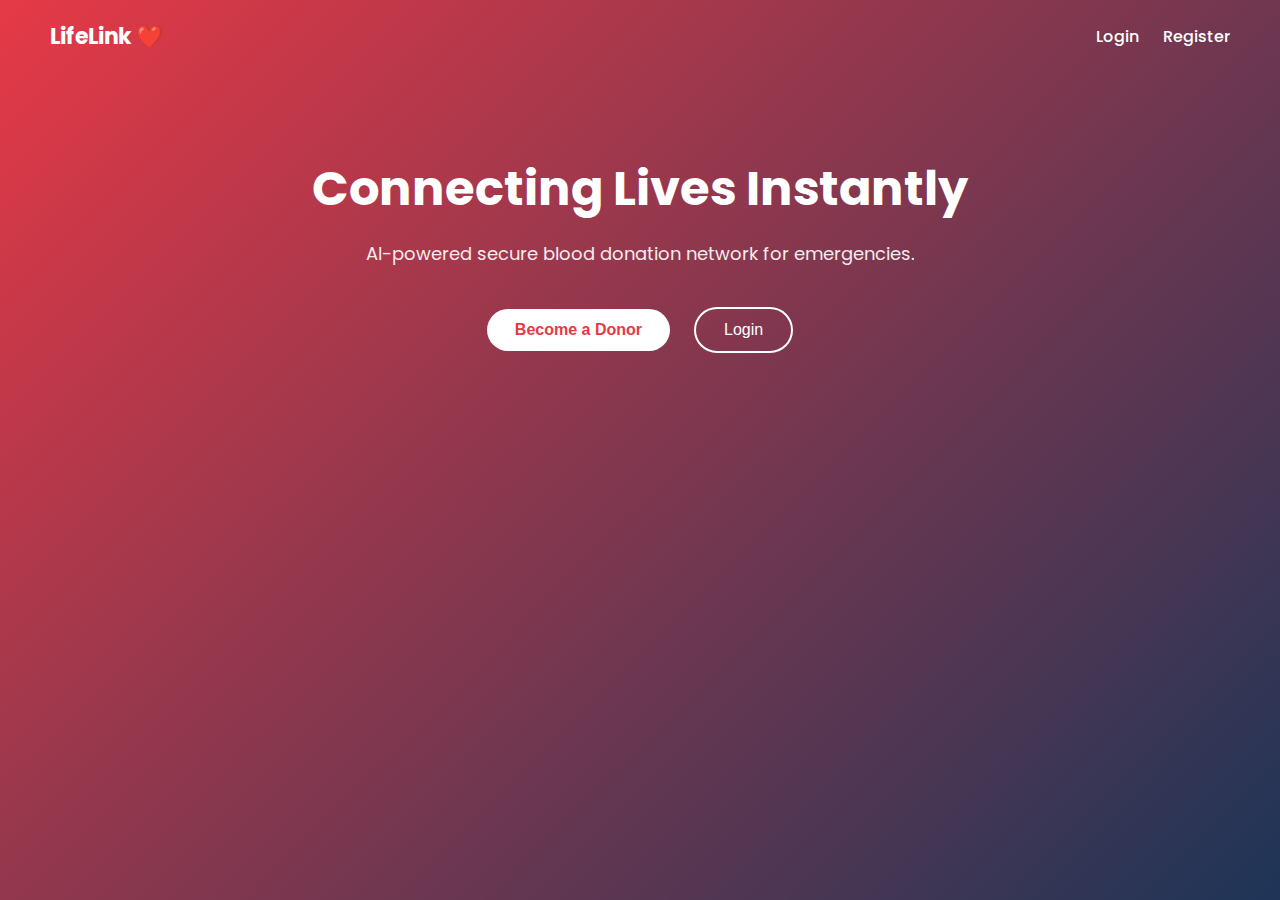
<file: valkyire/lifelink_frontend/lifelink_frontend/index.html>
<!DOCTYPE html>
<html>
<head>
    <title>LifeLink</title>
    <link rel="stylesheet" href="css/style.css">
</head>
<body>

<div class="navbar">
    <div class="logo">LifeLink ❤️</div>
    <div class="nav-links">
        <a href="login.html">Login</a>
        <a href="register.html">Register</a>
    </div>
</div>

<div class="hero">
    <h1>Connecting Lives Instantly</h1>
    <p>AI-powered secure blood donation network for emergencies.</p>

    <div class="hero-buttons">
        <button class="btn btn-primary" onclick="location.href='register.html'">
            Become a Donor
        </button>

        <button class="btn btn-outline" onclick="location.href='login.html'">
            Login
        </button>
    </div>
</div>

</body>
</html>
</file>
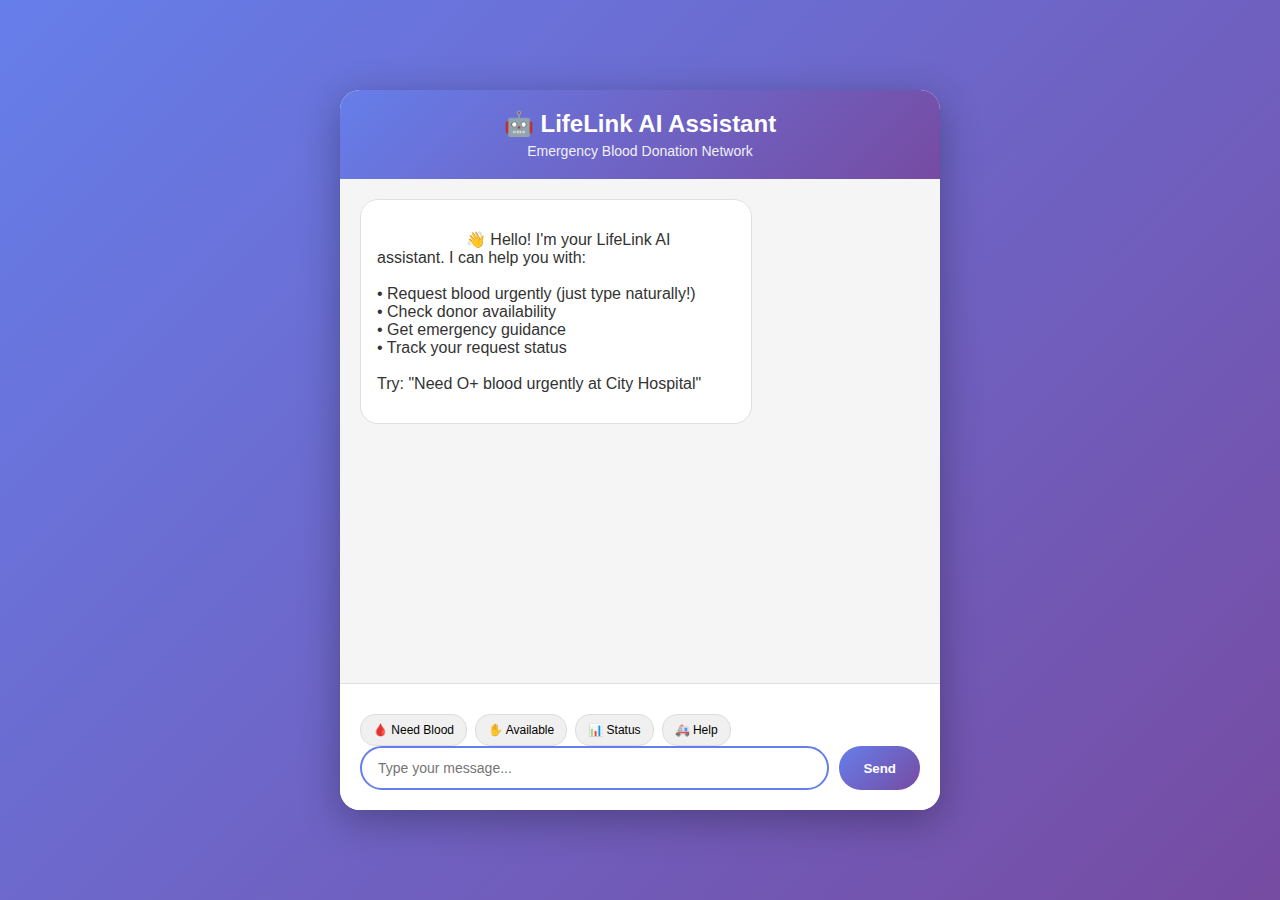
<file: valkyire/lifelink_backend/lifelink_backend/chatbot.html>
<!DOCTYPE html>
<html lang="en">
<head>
    <meta charset="UTF-8">
    <meta name="viewport" content="width=device-width, initial-scale=1.0">
    <title>LifeLink AI Chatbot</title>
    <style>
        * {
            margin: 0;
            padding: 0;
            box-sizing: border-box;
        }
        
        body {
            font-family: 'Segoe UI', Tahoma, Geneva, Verdana, sans-serif;
            background: linear-gradient(135deg, #667eea 0%, #764ba2 100%);
            height: 100vh;
            display: flex;
            justify-content: center;
            align-items: center;
        }
        
        .chat-container {
            width: 90%;
            max-width: 600px;
            height: 80vh;
            background: white;
            border-radius: 20px;
            box-shadow: 0 10px 40px rgba(0,0,0,0.3);
            display: flex;
            flex-direction: column;
            overflow: hidden;
        }
        
        .chat-header {
            background: linear-gradient(135deg, #667eea 0%, #764ba2 100%);
            color: white;
            padding: 20px;
            text-align: center;
        }
        
        .chat-header h1 {
            font-size: 24px;
            margin-bottom: 5px;
        }
        
        .chat-header p {
            font-size: 14px;
            opacity: 0.9;
        }
        
        .chat-messages {
            flex: 1;
            padding: 20px;
            overflow-y: auto;
            background: #f5f5f5;
        }
        
        .message {
            margin-bottom: 15px;
            display: flex;
            animation: slideIn 0.3s ease;
        }
        
        @keyframes slideIn {
            from {
                opacity: 0;
                transform: translateY(10px);
            }
            to {
                opacity: 1;
                transform: translateY(0);
            }
        }
        
        .message.user {
            justify-content: flex-end;
        }
        
        .message-content {
            max-width: 70%;
            padding: 12px 16px;
            border-radius: 18px;
            word-wrap: break-word;
            white-space: pre-wrap;
        }
        
        .message.bot .message-content {
            background: white;
            color: #333;
            border: 1px solid #e0e0e0;
        }
        
        .message.user .message-content {
            background: linear-gradient(135deg, #667eea 0%, #764ba2 100%);
            color: white;
        }
        
        .actions-badge {
            display: inline-block;
            background: #4caf50;
            color: white;
            padding: 4px 8px;
            border-radius: 12px;
            font-size: 11px;
            margin-top: 8px;
            margin-right: 5px;
        }
        
        .chat-input-container {
            padding: 20px;
            background: white;
            border-top: 1px solid #e0e0e0;
        }
        
        .chat-input-form {
            display: flex;
            gap: 10px;
        }
        
        .chat-input {
            flex: 1;
            padding: 12px 16px;
            border: 2px solid #e0e0e0;
            border-radius: 25px;
            font-size: 14px;
            outline: none;
            transition: border-color 0.3s;
        }
        
        .chat-input:focus {
            border-color: #667eea;
        }
        
        .send-button {
            padding: 12px 24px;
            background: linear-gradient(135deg, #667eea 0%, #764ba2 100%);
            color: white;
            border: none;
            border-radius: 25px;
            cursor: pointer;
            font-weight: bold;
            transition: transform 0.2s;
        }
        
        .send-button:hover {
            transform: scale(1.05);
        }
        
        .send-button:disabled {
            opacity: 0.5;
            cursor: not-allowed;
        }
        
        .typing-indicator {
            display: none;
            padding: 12px 16px;
            background: white;
            border-radius: 18px;
            width: fit-content;
            border: 1px solid #e0e0e0;
        }
        
        .typing-indicator.active {
            display: block;
        }
        
        .typing-indicator span {
            display: inline-block;
            width: 8px;
            height: 8px;
            background: #667eea;
            border-radius: 50%;
            margin: 0 2px;
            animation: bounce 1.4s infinite;
        }
        
        .typing-indicator span:nth-child(2) {
            animation-delay: 0.2s;
        }
        
        .typing-indicator span:nth-child(3) {
            animation-delay: 0.4s;
        }
        
        @keyframes bounce {
            0%, 60%, 100% {
                transform: translateY(0);
            }
            30% {
                transform: translateY(-10px);
            }
        }
        
        .quick-actions {
            display: flex;
            gap: 8px;
            margin-top: 10px;
            flex-wrap: wrap;
        }
        
        .quick-action-btn {
            padding: 8px 12px;
            background: #f0f0f0;
            border: 1px solid #ddd;
            border-radius: 15px;
            font-size: 12px;
            cursor: pointer;
            transition: all 0.2s;
        }
        
        .quick-action-btn:hover {
            background: #667eea;
            color: white;
            border-color: #667eea;
        }
    </style>
</head>
<body>
    <div class="chat-container">
        <div class="chat-header">
            <h1>🤖 LifeLink AI Assistant</h1>
            <p>Emergency Blood Donation Network</p>
        </div>
        
        <div class="chat-messages" id="chatMessages">
            <div class="message bot">
                <div class="message-content">
                    👋 Hello! I'm your LifeLink AI assistant. I can help you with:
                    
• Request blood urgently (just type naturally!)
• Check donor availability
• Get emergency guidance
• Track your request status

Try: "Need O+ blood urgently at City Hospital"
                </div>
            </div>
        </div>
        
        <div class="chat-input-container">
            <div class="quick-actions">
                <button class="quick-action-btn" onclick="sendQuickMessage('Need O+ blood urgently')">🩸 Need Blood</button>
                <button class="quick-action-btn" onclick="sendQuickMessage('I am available to donate')">✋ Available</button>
                <button class="quick-action-btn" onclick="sendQuickMessage('Check my request status')">📊 Status</button>
                <button class="quick-action-btn" onclick="sendQuickMessage('Emergency help needed')">🚑 Help</button>
            </div>
            <form class="chat-input-form" id="chatForm">
                <input 
                    type="text" 
                    class="chat-input" 
                    id="messageInput" 
                    placeholder="Type your message..."
                    autocomplete="off"
                >
                <button type="submit" class="send-button" id="sendButton">Send</button>
            </form>
        </div>
    </div>

    <script>
        const API_URL = 'http://localhost:5000';
        const chatMessages = document.getElementById('chatMessages');
        const chatForm = document.getElementById('chatForm');
        const messageInput = document.getElementById('messageInput');
        const sendButton = document.getElementById('sendButton');
        
        // Get user location
        let userLocation = { latitude: null, longitude: null };
        if (navigator.geolocation) {
            navigator.geolocation.getCurrentPosition(
                (position) => {
                    userLocation.latitude = position.coords.latitude;
                    userLocation.longitude = position.coords.longitude;
                    console.log('Location obtained:', userLocation);
                },
                (error) => console.log('Location error:', error)
            );
        }
        
        function addMessage(content, isUser = false, actions = []) {
            const messageDiv = document.createElement('div');
            messageDiv.className = `message ${isUser ? 'user' : 'bot'}`;
            
            let actionsHTML = '';
            if (actions.length > 0) {
                actionsHTML = '<div>' + actions.map(action => 
                    `<span class="actions-badge">✓ ${action}</span>`
                ).join('') + '</div>';
            }
            
            messageDiv.innerHTML = `
                <div class="message-content">
                    ${content}
                    ${actionsHTML}
                </div>
            `;
            
            chatMessages.appendChild(messageDiv);
            chatMessages.scrollTop = chatMessages.scrollHeight;
        }
        
        function showTyping() {
            const typingDiv = document.createElement('div');
            typingDiv.className = 'message bot';
            typingDiv.id = 'typingIndicator';
            typingDiv.innerHTML = `
                <div class="typing-indicator active">
                    <span></span><span></span><span></span>
                </div>
            `;
            chatMessages.appendChild(typingDiv);
            chatMessages.scrollTop = chatMessages.scrollHeight;
        }
        
        function hideTyping() {
            const typingIndicator = document.getElementById('typingIndicator');
            if (typingIndicator) {
                typingIndicator.remove();
            }
        }
        
        async function sendMessage(message) {
            if (!message.trim()) return;
            
            // Add user message
            addMessage(message, true);
            messageInput.value = '';
            sendButton.disabled = true;
            
            // Show typing indicator
            showTyping();
            
            try {
                const response = await fetch(`${API_URL}/chat`, {
                    method: 'POST',
                    headers: {
                        'Content-Type': 'application/json',
                    },
                    body: JSON.stringify({
                        user_id: 1, // Demo user ID
                        message: message,
                        latitude: userLocation.latitude,
                        longitude: userLocation.longitude
                    })
                });
                
                const data = await response.json();
                
                hideTyping();
                
                if (data.reply) {
                    addMessage(data.reply, false, data.actions || []);
                } else if (data.error) {
                    addMessage(`❌ Error: ${data.error}`, false);
                }
            } catch (error) {
                hideTyping();
                addMessage('❌ Connection error. Please make sure the backend is running on port 5000.', false);
                console.error('Error:', error);
            }
            
            sendButton.disabled = false;
            messageInput.focus();
        }
        
        function sendQuickMessage(message) {
            messageInput.value = message;
            sendMessage(message);
        }
        
        chatForm.addEventListener('submit', (e) => {
            e.preventDefault();
            sendMessage(messageInput.value);
        });
        
        // Focus input on load
        messageInput.focus();
    </script>
</body>
</html>
</file>
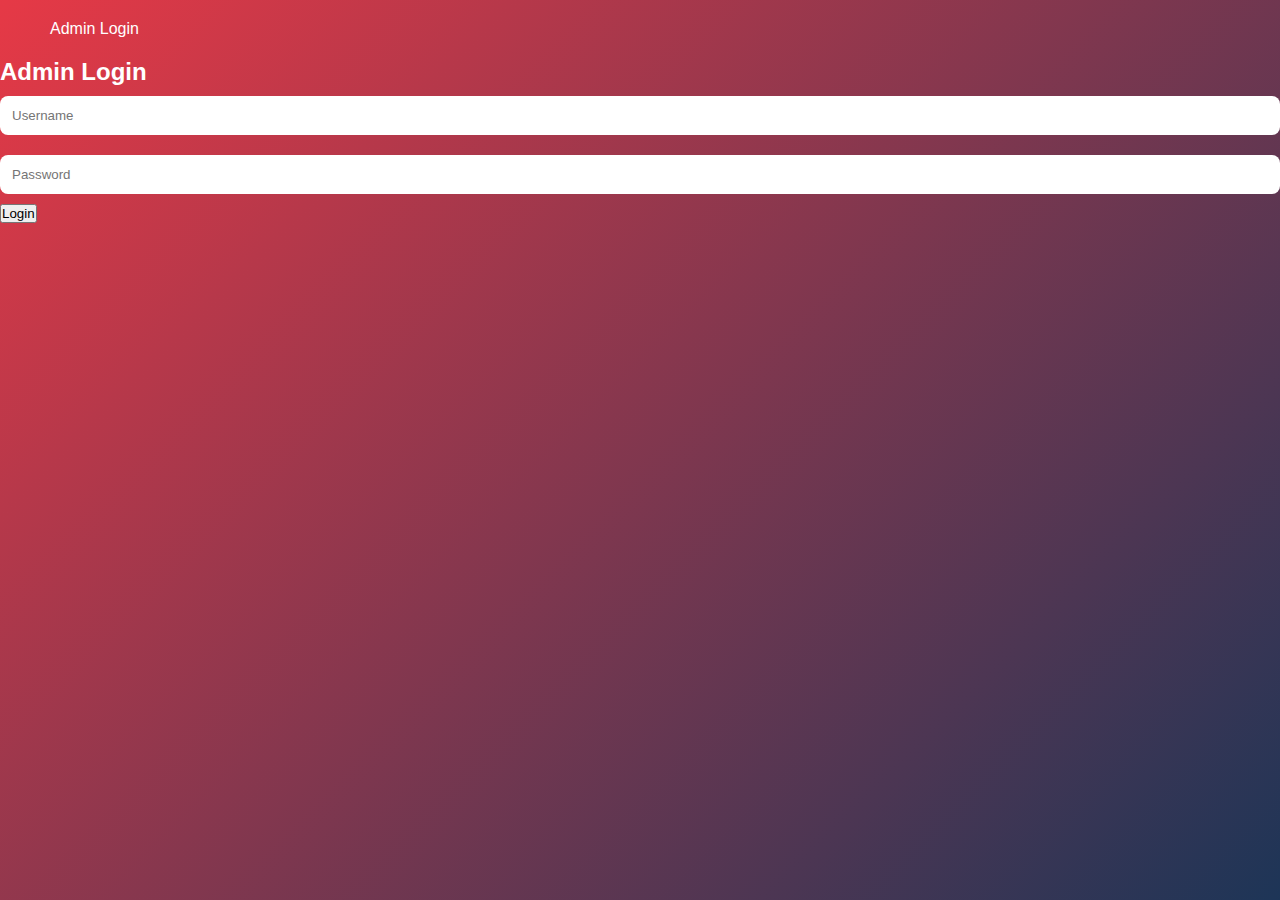
<file: valkyire/lifelink_frontend/lifelink_frontend/admin-dashboard.html>
<!DOCTYPE html>
<html>
<head>
    <title>Admin Dashboard</title>
    <link rel="stylesheet" href="css/style.css">
</head>
<body>

<div class="navbar">Admin Dashboard | <a href="admin-verify-users.html" style="color: white;">Verify Users</a></div>

<div class="container">
    <h2>All Accepted Requests</h2>
    <div id="requestsList"></div>
</div>

<script src="js/config.js"></script>
<script src="js/api.js"></script>
<script>
window.onload = async function() {
    const admin = JSON.parse(localStorage.getItem("admin"));
    if (!admin) {
        window.location.href = "admin-login.html";
        return;
    }
    
    const result = await apiRequest("/admin/accepted-requests");
    const list = document.getElementById("requestsList");
    
    if (result.requests && result.requests.length > 0) {
        result.requests.forEach(req => {
            list.innerHTML += `
                <div class="card">
                    <h3>${req.patientName}</h3>
                    <p>Blood Type: ${req.blood}</p>
                    <p>Hospital: ${req.hospital}</p>
                    <p>Status: <span style="color: green; font-weight: bold;">${req.status.toUpperCase()}</span></p>
                    <p>Donor ID: ${req.matched_donor_id}</p>
                    <p>Created: ${new Date(req.created_at).toLocaleString()}</p>
                    <button class="btn btn-primary" onclick="verifyRequest(${req.id})">Verify & Complete</button>
                </div>
            `;
        });
    } else {
        list.innerHTML = "<p>No accepted requests to verify</p>";
    }
};

async function verifyRequest(requestId) {
    const result = await apiRequest("/admin/verify-request", "POST", {request_id: requestId});
    alert(result.message);
    location.reload();
}
</script>

</body>
</html>
</file>
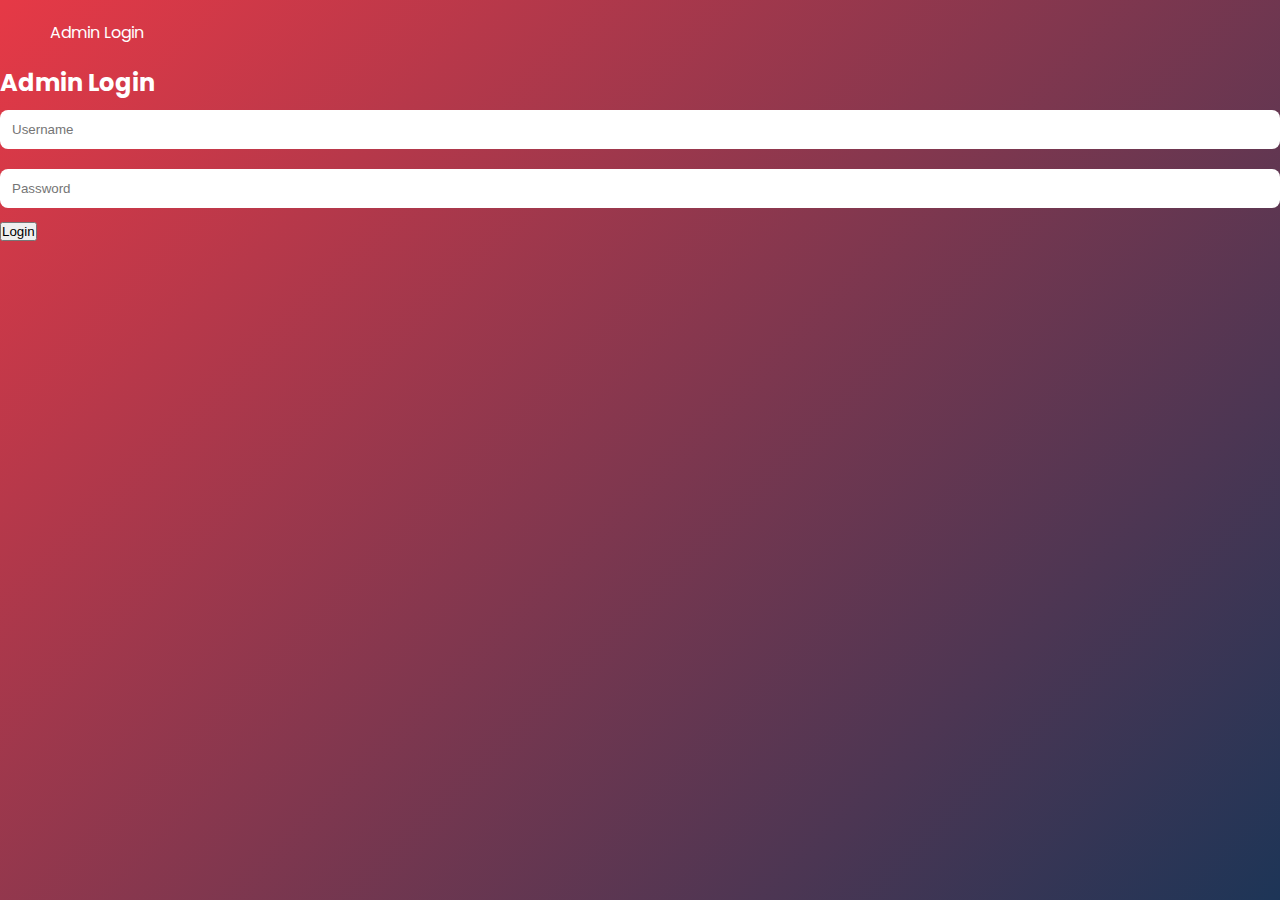
<file: valkyire/lifelink_frontend/lifelink_frontend/admin-login.html>
<!DOCTYPE html>
<html>
<head>
    <title>Admin Login</title>
    <link rel="stylesheet" href="css/style.css">
</head>
<body>

<div class="navbar">Admin Login</div>

<div class="container">
    <h2>Admin Login</h2>

    <input type="text" id="adminUsername" placeholder="Username">
    <input type="password" id="adminPassword" placeholder="Password">

    <button onclick="adminLogin()">Login</button>

    <p id="message"></p>
</div>

<script src="js/config.js"></script>
<script src="js/api.js"></script>
<script>
async function adminLogin() {
    const loginData = {
        username: document.getElementById("adminUsername").value,
        password: document.getElementById("adminPassword").value
    };

    const result = await apiRequest("/admin-login", "POST", loginData);

    if (result.status === "success") {
        localStorage.setItem("admin", JSON.stringify({username: loginData.username}));
        window.location.href = "admin-dashboard.html";
    } else {
        document.getElementById("message").innerText = result.message || "Invalid credentials";
    }
}
</script>

</body>
</html>
</file>
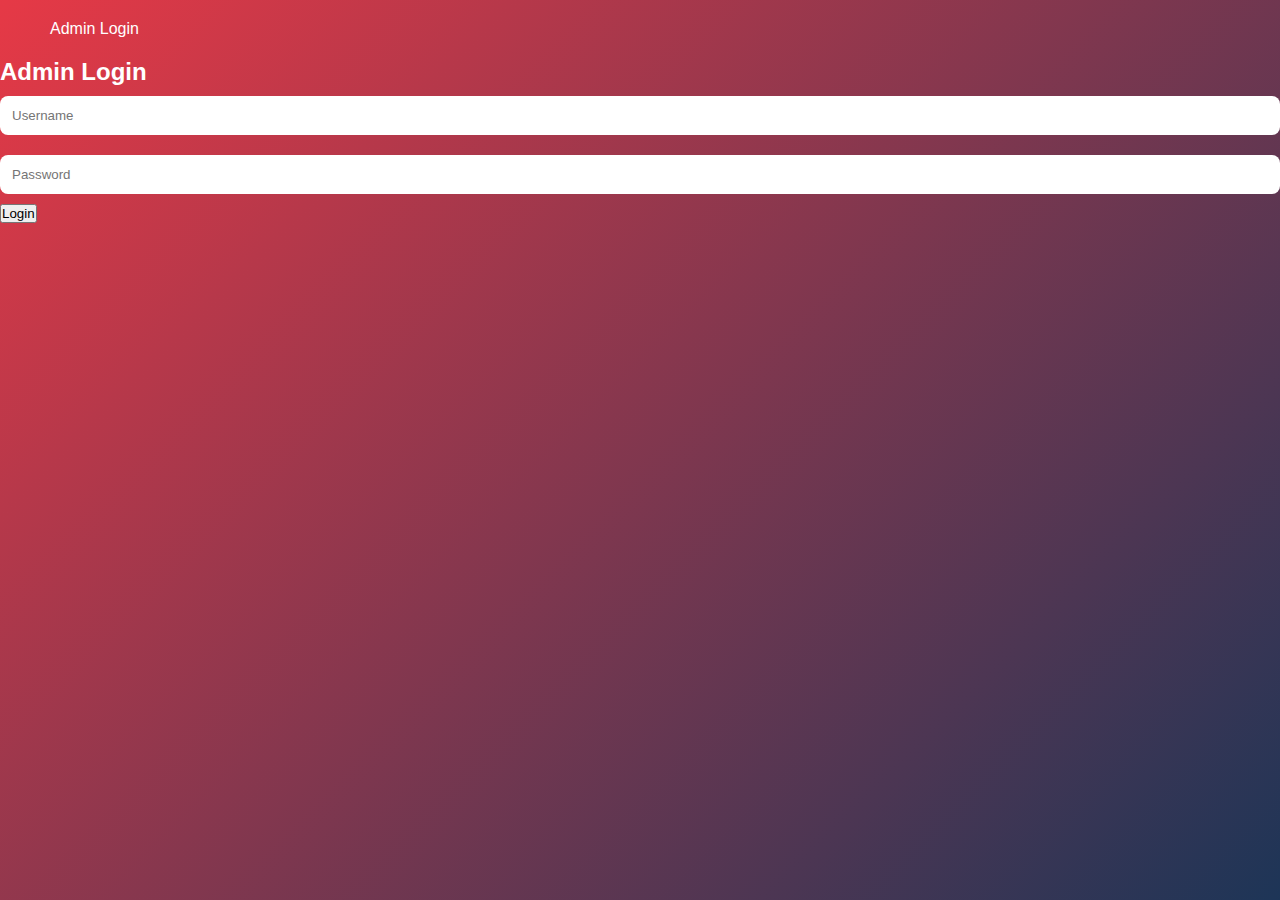
<file: valkyire/lifelink_frontend/lifelink_frontend/admin-verify-donations.html>
<!DOCTYPE html>
<html>
<head>
    <title>Admin - Verify Donations</title>
    <link rel="stylesheet" href="css/style.css">
</head>
<body>

<div class="navbar">
    <div class="logo">LifeLink Admin</div>
    <div>Verify Donations</div>
</div>

<div style="padding: 40px;">
    <h2 style="text-align: center; margin-bottom: 30px;">Accepted Donations (Pending Verification)</h2>
    <div id="requestsList"></div>
</div>

<script src="js/config.js"></script>
<script src="js/api.js"></script>
<script>
window.onload = async function() {
    const admin = JSON.parse(localStorage.getItem("admin"));
    if (!admin) {
        window.location.href = "admin-login.html";
        return;
    }
    
    const result = await apiRequest("/admin/accepted-requests");
    const list = document.getElementById("requestsList");
    
    if (result.requests && result.requests.length > 0) {
        result.requests.forEach(req => {
            list.innerHTML += `
                <div class="card" style="margin-bottom: 20px;">
                    <h3>Patient: ${req.patientName}</h3>
                    <p><strong>Blood Type:</strong> ${req.blood}</p>
                    <p><strong>Hospital:</strong> ${req.hospital}</p>
                    <p><strong>Location:</strong> ${req.location || 'N/A'}</p>
                    <p><strong>Donor:</strong> ${req.donorName || 'Unknown'}</p>
                    <p><strong>Donor Email:</strong> ${req.donorEmail || 'N/A'}</p>
                    <p><strong>Accepted At:</strong> ${new Date(req.acceptedAt).toLocaleString()}</p>
                    <div style="margin-top: 20px;">
                        <button class="btn btn-primary" onclick="verifyDonation('${req.id}')" style="width: 100%;">
                            Verify Donation Complete (Award 10 Points)
                        </button>
                    </div>
                </div>
            `;
        });
    } else {
        list.innerHTML = "<p style='text-align: center; font-size: 18px;'>No donations pending verification</p>";
    }
};

async function verifyDonation(requestId) {
    if (!confirm("Confirm that the donor has completed the blood donation?")) {
        return;
    }
    
    const result = await apiRequest("/admin/verify-request", "POST", {request_id: requestId});
    alert(result.message);
    location.reload();
}
</script>

</body>
</html>
</file>
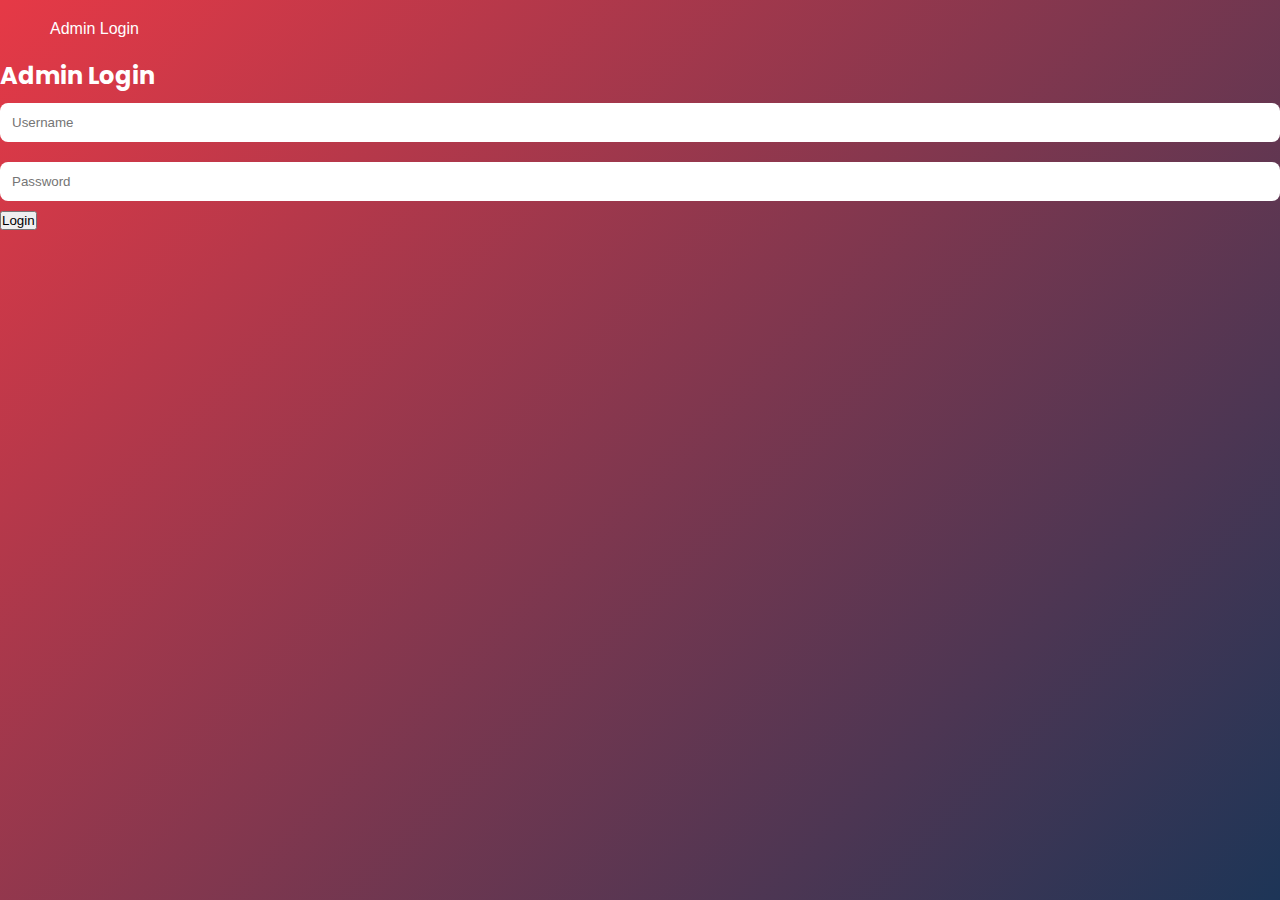
<file: valkyire/lifelink_frontend/lifelink_frontend/admin-verify-users.html>
<!DOCTYPE html>
<html>
<head>
    <title>Admin - Verify Users</title>
    <link rel="stylesheet" href="css/style.css">
</head>
<body>

<div class="navbar">
    <div class="logo">LifeLink Admin</div>
    <div>Verify Registrations</div>
</div>

<div style="padding: 40px;">
    <h2 style="text-align: center; margin-bottom: 30px;">Pending User Registrations</h2>
    <div id="usersList"></div>
</div>

<script src="js/config.js"></script>
<script src="js/api.js"></script>
<script>
window.onload = async function() {
    const admin = JSON.parse(localStorage.getItem("admin"));
    if (!admin) {
        window.location.href = "admin-login.html";
        return;
    }
    
    const result = await apiRequest("/admin/pending-users");
    const list = document.getElementById("usersList");
    
    if (result.users && result.users.length > 0) {
        result.users.forEach(user => {
            const reportDate = new Date(user.reportDate);
            const daysOld = Math.floor((new Date() - reportDate) / (1000 * 60 * 60 * 24));
            const isValid = daysOld <= 90;
            
            list.innerHTML += `
                <div class="card" style="margin-bottom: 20px;">
                    <h3>${user.name}</h3>
                    <p><strong>Email:</strong> ${user.email}</p>
                    <p><strong>Phone:</strong> ${user.phone}</p>
                    <p><strong>Age:</strong> ${user.age} years</p>
                    <p><strong>Weight:</strong> ${user.weight} kg</p>
                    <p><strong>Height:</strong> ${user.height} cm</p>
                    <p><strong>Blood Type:</strong> <span style="font-size: 18px; font-weight: 600;">${user.blood}</span></p>
                    <p><strong>Report Date:</strong> ${user.reportDate} 
                        <span style="color: ${isValid ? '#4ade80' : '#f87171'}; font-weight: 600;">
                            (${daysOld} days old - ${isValid ? 'Valid' : 'Expired'})
                        </span>
                    </p>
                    <p><strong>Report:</strong> <a href="${user.reportData}" download="${user.reportName}" style="color: #60a5fa; text-decoration: underline;">Download ${user.reportName}</a></p>
                    <div style="display: flex; gap: 10px; margin-top: 20px;">
                        <button class="btn btn-primary" onclick="approveUser('${user.id}', '${user.email}')" style="flex: 1;">Approve</button>
                        <button class="btn btn-outline" onclick="rejectUser('${user.id}')" style="flex: 1;">Reject</button>
                    </div>
                </div>
            `;
        });
    } else {
        list.innerHTML = "<p style='text-align: center; font-size: 18px;'>No pending registrations</p>";
    }
};

async function approveUser(userId, email) {
    const result = await apiRequest("/admin/approve-user", "POST", {user_id: userId, email: email});
    alert(result.message);
    location.reload();
}

async function rejectUser(userId) {
    const result = await apiRequest("/admin/reject-user", "POST", {user_id: userId});
    alert(result.message);
    location.reload();
}
</script>

</body>
</html>
</file>
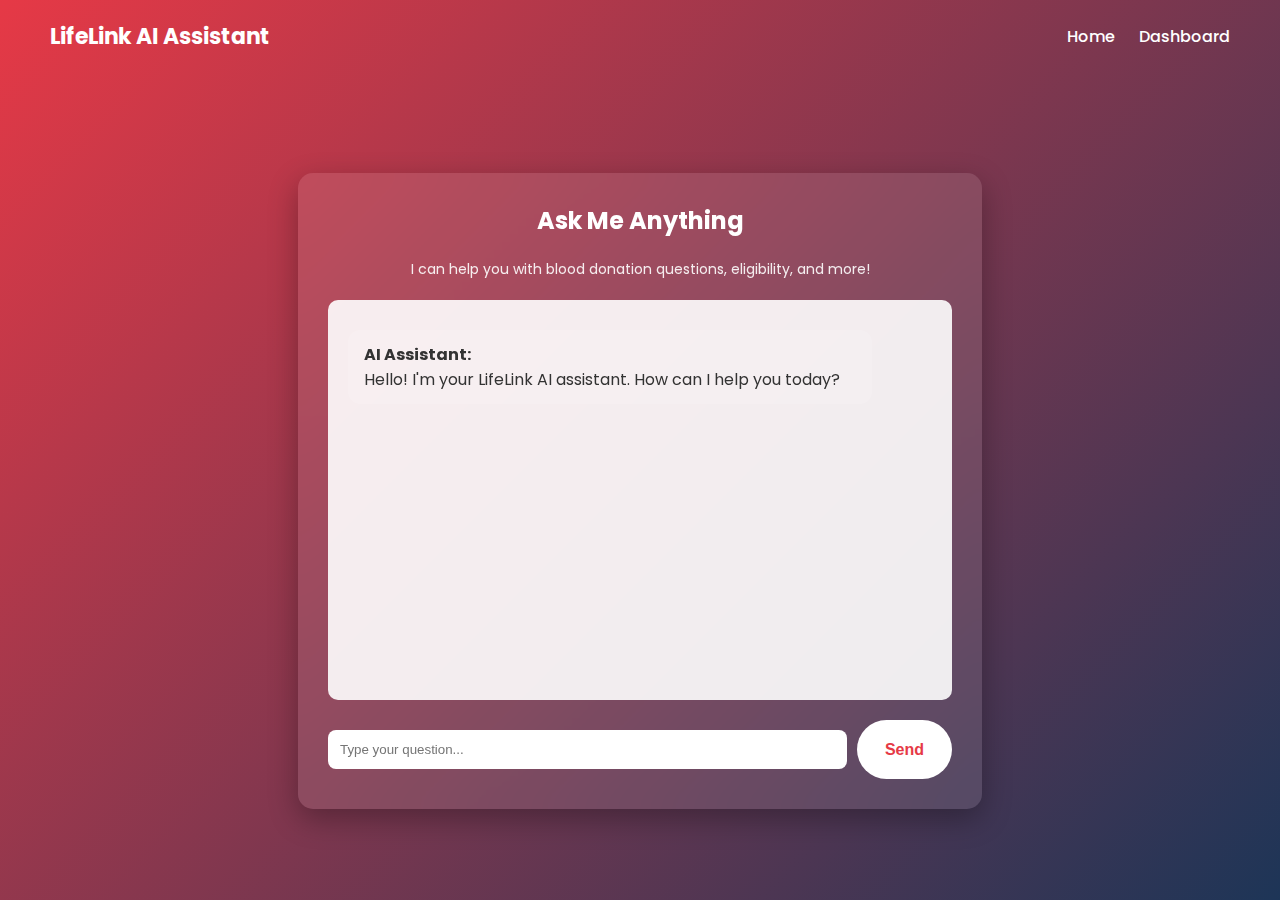
<file: valkyire/lifelink_frontend/lifelink_frontend/ai-assistant.html>
<!DOCTYPE html>
<html lang="en">
<head>
    <meta charset="UTF-8">
    <meta name="viewport" content="width=device-width, initial-scale=1.0">
    <title>AI Assistant - LifeLink</title>
    <link rel="stylesheet" href="css/style.css">
</head>
<body>

<div class="navbar">
    <div class="logo">LifeLink AI Assistant</div>
    <div class="nav-links">
        <a href="index.html">Home</a>
        <a href="dashboard.html">Dashboard</a>
    </div>
</div>

<div style="max-width: 800px; margin: 40px auto; padding: 20px;">
    <div class="card" style="max-width: 100%;">
        <h2>Ask Me Anything</h2>
        <p style="text-align: center; margin-bottom: 20px; opacity: 0.9;">
            I can help you with blood donation questions, eligibility, and more!
        </p>
        
        <div id="chat-box" style="min-height: 400px; margin-bottom: 20px;"></div>
        
        <div style="display: flex; gap: 10px;">
            <input type="text" id="message-input" placeholder="Type your question..." 
                   style="flex: 1; color: #333;" onkeypress="if(event.key==='Enter') sendMessage()">
            <button class="btn btn-primary" onclick="sendMessage()" style="width: auto; margin: 0;">Send</button>
        </div>
    </div>
</div>

<script src="js/config.js"></script>
<script src="js/api.js"></script>
<script>
let conversationHistory = [];

function addMessage(message, isUser) {
    const chatBox = document.getElementById('chat-box');
    const messageDiv = document.createElement('div');
    messageDiv.style.cssText = `
        margin: 10px 0;
        padding: 12px 16px;
        border-radius: 12px;
        ${isUser ? 
            'background: rgba(230, 57, 70, 0.2); margin-left: 60px; text-align: right;' : 
            'background: rgba(255, 255, 255, 0.15); margin-right: 60px;'}
    `;
    messageDiv.innerHTML = `<strong>${isUser ? 'You' : 'AI Assistant'}:</strong><br>${message}`;
    chatBox.appendChild(messageDiv);
    chatBox.scrollTop = chatBox.scrollHeight;
}

async function sendMessage() {
    const input = document.getElementById('message-input');
    const message = input.value.trim();
    
    if (!message) return;
    
    addMessage(message, true);
    input.value = '';
    
    conversationHistory.push({role: 'user', content: message});
    
    try {
        const result = await apiRequest('/ai-chat', 'POST', {
            message: message,
            history: conversationHistory
        });
        
        addMessage(result.response, false);
        conversationHistory.push({role: 'assistant', content: result.response});
    } catch (error) {
        addMessage('Sorry, I encountered an error. Please try again.', false);
    }
}

window.onload = function() {
    addMessage('Hello! I\'m your LifeLink AI assistant. How can I help you today?', false);
};
</script>

</body>
</html>
</file>
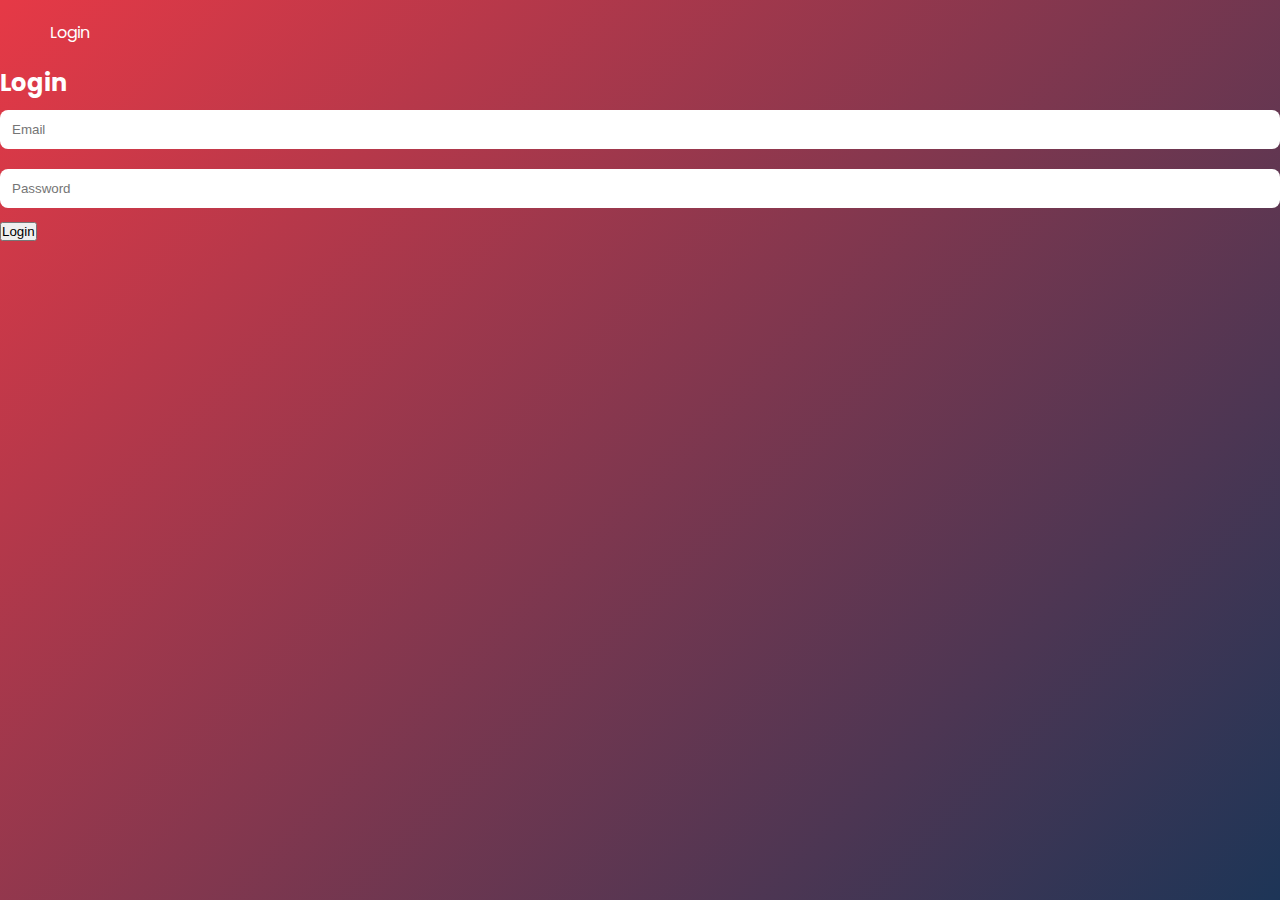
<file: valkyire/lifelink_frontend/lifelink_frontend/available-requests.html>
<!DOCTYPE html>
<html>
<head>
    <title>Available Requests</title>
    <link rel="stylesheet" href="css/style.css">
</head>
<body>

<div class="navbar">Available Blood Requests</div>

<div class="container">
    <h2>Pending Blood Requests (Your Blood Type)</h2>
    <div id="requestsList"></div>
</div>

<script src="js/config.js"></script>
<script src="js/api.js"></script>
<script>
window.onload = async function() {
    const user = JSON.parse(localStorage.getItem("user"));
    if (!user) {
        window.location.href = "login.html";
        return;
    }
    
    const result = await apiRequest(`/available-requests?userId=${user.id}`);
    const list = document.getElementById("requestsList");
    
    if (result.cooldown) {
        list.innerHTML = `<div class="card" style="background: #fef3c7; border-left: 4px solid #f59e0b;">
            <h3>⏳ Cooldown Period</h3>
            <p>${result.message}</p>
            <p>You can donate again after the cooldown period ends.</p>
        </div>`;
        return;
    }
    
    if (result.requests && result.requests.length > 0) {
        result.requests.forEach(req => {
            list.innerHTML += `
                <div class="card">
                    <h3>${req.patientName}</h3>
                    <p>Blood Type: ${req.blood}</p>
                    <p>Hospital: ${req.hospital}</p>
                    <p>Status: ${req.status}</p>
                    <button class="btn btn-primary" onclick="acceptRequest(${req.id})">Accept Request</button>
                </div>
            `;
        });
    } else {
        list.innerHTML = "<p>No pending requests for your blood type</p>";
    }
};

async function acceptRequest(requestId) {
    const user = JSON.parse(localStorage.getItem("user"));
    const result = await apiRequest("/accept-request", "POST", {request_id: requestId, donor_id: user.id});
    alert(result.message);
    location.reload();
}
</script>

</body>
</html>
</file>
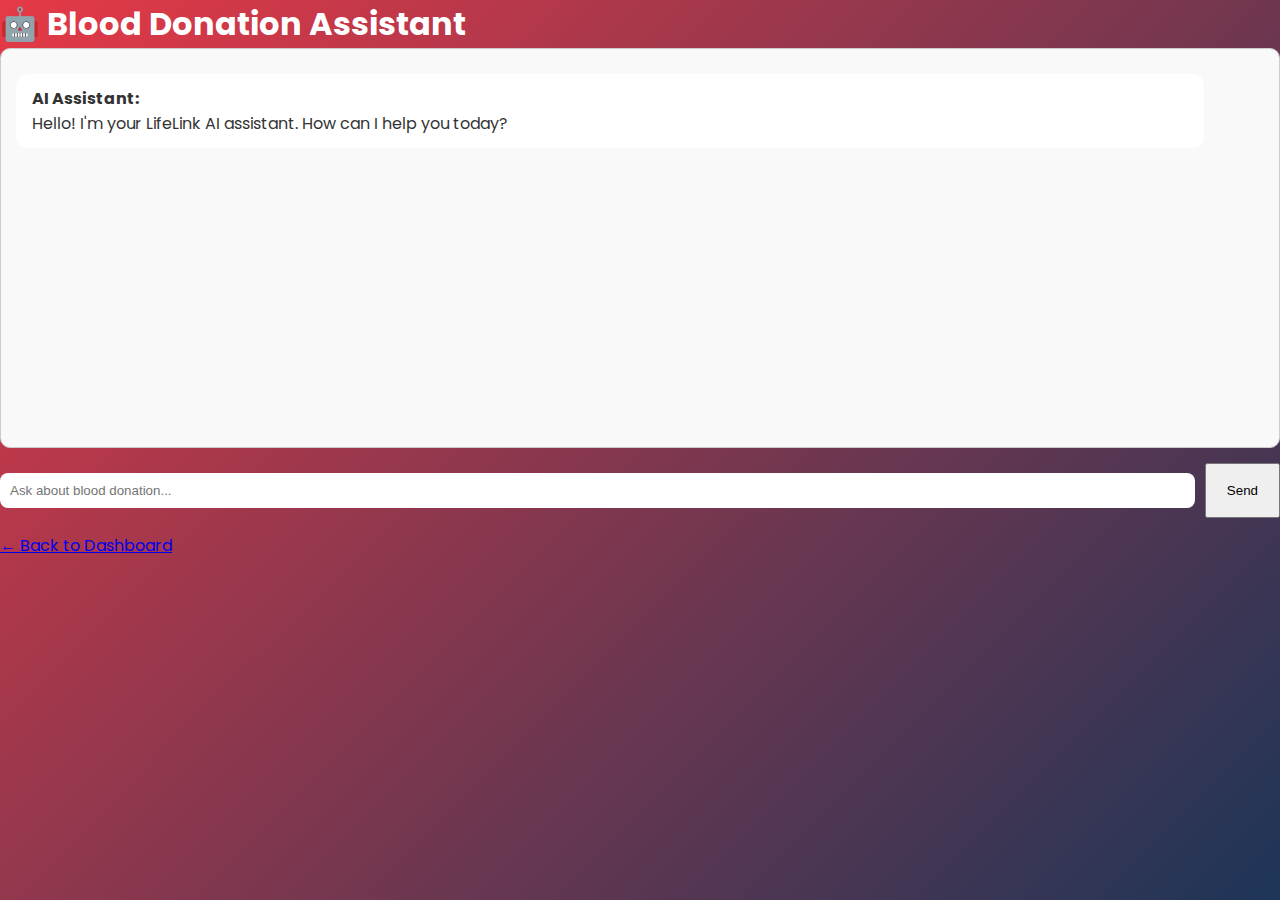
<file: valkyire/lifelink_frontend/lifelink_frontend/chat.html>
<!DOCTYPE html>
<html lang="en">
<head>
    <meta charset="UTF-8">
    <meta name="viewport" content="width=device-width, initial-scale=1.0">
    <title>AI Assistant - LifeLink</title>
    <link rel="stylesheet" href="css/style.css">
</head>
<body>
    <div class="container">
        <h1>🤖 Blood Donation Assistant</h1>
        
        <div id="chat-box" style="border: 1px solid #ccc; height: 400px; overflow-y: auto; padding: 15px; margin-bottom: 15px; background: #f9f9f9;">
        </div>
        
        <div style="display: flex; gap: 10px;">
            <input type="text" id="message-input" placeholder="Ask about blood donation..." style="flex: 1; padding: 10px;">
            <button onclick="sendMessage()" style="padding: 10px 20px;">Send</button>
        </div>
        
        <a href="dashboard.html" style="display: inline-block; margin-top: 15px;">← Back to Dashboard</a>
    </div>

    <script>
        const BASE_URL = "http://localhost:5000";
        let conversationHistory = [];

        function addMessage(message, isUser) {
            const chatBox = document.getElementById('chat-box');
            const messageDiv = document.createElement('div');
            messageDiv.style.cssText = `
                margin: 10px 0;
                padding: 12px 16px;
                border-radius: 12px;
                ${isUser ? 
                    'background: rgba(230, 57, 70, 0.2); margin-left: 60px; text-align: right;' : 
                    'background: rgba(255, 255, 255, 0.9); margin-right: 60px; color: #333;'}
            `;
            messageDiv.innerHTML = `<strong>${isUser ? 'You' : 'AI Assistant'}:</strong><br>${message.replace(/\n/g, '<br>')}`;
            chatBox.appendChild(messageDiv);
            chatBox.scrollTop = chatBox.scrollHeight;
        }

        async function sendMessage() {
            const input = document.getElementById('message-input');
            const message = input.value.trim();
            
            if (!message) return;
            
            addMessage(message, true);
            input.value = '';
            
            conversationHistory.push({role: 'user', content: message});
            
            try {
                const response = await fetch(BASE_URL + '/ai-chat', {
                    method: 'POST',
                    headers: {'Content-Type': 'application/json'},
                    body: JSON.stringify({
                        message: message,
                        history: conversationHistory
                    })
                });
                
                const result = await response.json();
                addMessage(result.response, false);
                conversationHistory.push({role: 'assistant', content: result.response});
            } catch (error) {
                addMessage('Sorry, I encountered an error. Please try again.', false);
            }
        }

        document.getElementById('message-input').addEventListener('keypress', function(e) {
            if (e.key === 'Enter') sendMessage();
        });

        window.onload = function() {
            addMessage('Hello! I\'m your LifeLink AI assistant. How can I help you today?', false);
        };
    </script>
</body>
</html>
</file>
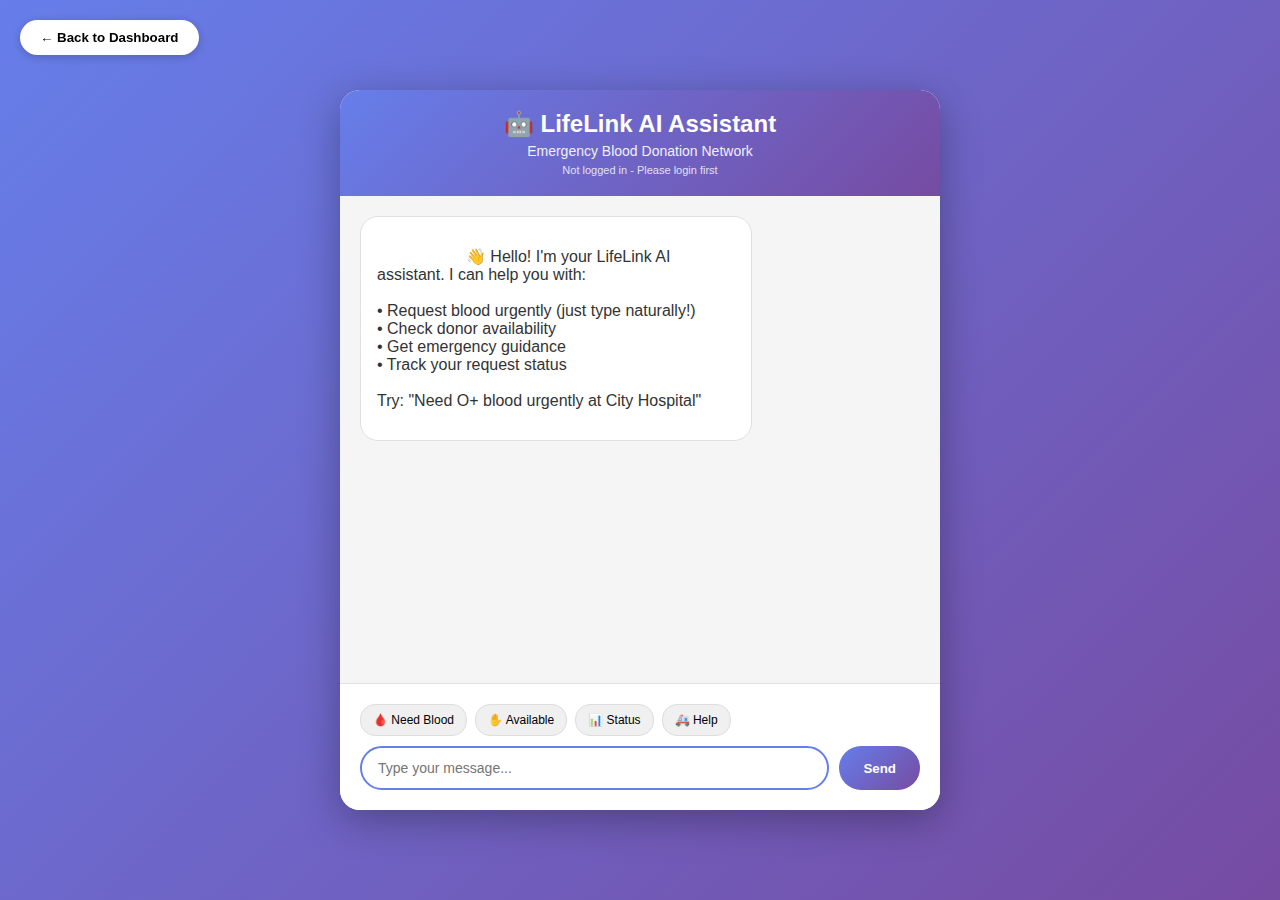
<file: valkyire/lifelink_frontend/lifelink_frontend/chatbot.html>
<!DOCTYPE html>
<html lang="en">
<head>
    <meta charset="UTF-8">
    <meta name="viewport" content="width=device-width, initial-scale=1.0">
    <title>LifeLink AI Chatbot</title>
    <style>
        * {
            margin: 0;
            padding: 0;
            box-sizing: border-box;
        }
        
        body {
            font-family: 'Segoe UI', Tahoma, Geneva, Verdana, sans-serif;
            background: linear-gradient(135deg, #667eea 0%, #764ba2 100%);
            min-height: 100vh;
            display: flex;
            justify-content: center;
            align-items: center;
            padding: 20px;
        }
        
        .back-btn {
            position: fixed;
            top: 20px;
            left: 20px;
            padding: 10px 20px;
            background: white;
            border: none;
            border-radius: 20px;
            cursor: pointer;
            font-weight: bold;
            box-shadow: 0 2px 10px rgba(0,0,0,0.2);
        }
        
        .chat-container {
            width: 90%;
            max-width: 600px;
            height: 80vh;
            background: white;
            border-radius: 20px;
            box-shadow: 0 10px 40px rgba(0,0,0,0.3);
            display: flex;
            flex-direction: column;
            overflow: hidden;
        }
        
        .chat-header {
            background: linear-gradient(135deg, #667eea 0%, #764ba2 100%);
            color: white;
            padding: 20px;
            text-align: center;
        }
        
        .chat-header h1 {
            font-size: 24px;
            margin-bottom: 5px;
        }
        
        .chat-header p {
            font-size: 14px;
            opacity: 0.9;
        }
        
        .chat-messages {
            flex: 1;
            padding: 20px;
            overflow-y: auto;
            background: #f5f5f5;
        }
        
        .message {
            margin-bottom: 15px;
            display: flex;
            animation: slideIn 0.3s ease;
        }
        
        @keyframes slideIn {
            from {
                opacity: 0;
                transform: translateY(10px);
            }
            to {
                opacity: 1;
                transform: translateY(0);
            }
        }
        
        .message.user {
            justify-content: flex-end;
        }
        
        .message-content {
            max-width: 70%;
            padding: 12px 16px;
            border-radius: 18px;
            word-wrap: break-word;
            white-space: pre-wrap;
        }
        
        .message.bot .message-content {
            background: white;
            color: #333;
            border: 1px solid #e0e0e0;
        }
        
        .message.user .message-content {
            background: linear-gradient(135deg, #667eea 0%, #764ba2 100%);
            color: white;
        }
        
        .actions-badge {
            display: inline-block;
            background: #4caf50;
            color: white;
            padding: 4px 8px;
            border-radius: 12px;
            font-size: 11px;
            margin-top: 8px;
            margin-right: 5px;
        }
        
        .chat-input-container {
            padding: 20px;
            background: white;
            border-top: 1px solid #e0e0e0;
        }
        
        .chat-input-form {
            display: flex;
            gap: 10px;
        }
        
        .chat-input {
            flex: 1;
            padding: 12px 16px;
            border: 2px solid #e0e0e0;
            border-radius: 25px;
            font-size: 14px;
            outline: none;
            transition: border-color 0.3s;
        }
        
        .chat-input:focus {
            border-color: #667eea;
        }
        
        .send-button {
            padding: 12px 24px;
            background: linear-gradient(135deg, #667eea 0%, #764ba2 100%);
            color: white;
            border: none;
            border-radius: 25px;
            cursor: pointer;
            font-weight: bold;
            transition: transform 0.2s;
        }
        
        .send-button:hover {
            transform: scale(1.05);
        }
        
        .send-button:disabled {
            opacity: 0.5;
            cursor: not-allowed;
        }
        
        .typing-indicator {
            display: none;
            padding: 12px 16px;
            background: white;
            border-radius: 18px;
            width: fit-content;
            border: 1px solid #e0e0e0;
        }
        
        .typing-indicator.active {
            display: block;
        }
        
        .typing-indicator span {
            display: inline-block;
            width: 8px;
            height: 8px;
            background: #667eea;
            border-radius: 50%;
            margin: 0 2px;
            animation: bounce 1.4s infinite;
        }
        
        .typing-indicator span:nth-child(2) {
            animation-delay: 0.2s;
        }
        
        .typing-indicator span:nth-child(3) {
            animation-delay: 0.4s;
        }
        
        @keyframes bounce {
            0%, 60%, 100% {
                transform: translateY(0);
            }
            30% {
                transform: translateY(-10px);
            }
        }
        
        .quick-actions {
            display: flex;
            gap: 8px;
            margin-bottom: 10px;
            flex-wrap: wrap;
        }
        
        .quick-action-btn {
            padding: 8px 12px;
            background: #f0f0f0;
            border: 1px solid #ddd;
            border-radius: 15px;
            font-size: 12px;
            cursor: pointer;
            transition: all 0.2s;
        }
        
        .quick-action-btn:hover {
            background: #667eea;
            color: white;
            border-color: #667eea;
        }
    </style>
</head>
<body>
    <button class="back-btn" onclick="location.href='dashboard.html'">← Back to Dashboard</button>
    
    <div class="chat-container">
        <div class="chat-header">
            <h1>🤖 LifeLink AI Assistant</h1>
            <p>Emergency Blood Donation Network</p>
            <p id="userInfo" style="font-size: 11px; opacity: 0.8; margin-top: 5px;"></p>
        </div>
        
        <div class="chat-messages" id="chatMessages">
            <div class="message bot">
                <div class="message-content">
                    👋 Hello! I'm your LifeLink AI assistant. I can help you with:
                    
• Request blood urgently (just type naturally!)
• Check donor availability
• Get emergency guidance
• Track your request status

Try: "Need O+ blood urgently at City Hospital"
                </div>
            </div>
        </div>
        
        <div class="chat-input-container">
            <div class="quick-actions">
                <button class="quick-action-btn" onclick="sendQuickMessage('Need O+ blood urgently')">🩸 Need Blood</button>
                <button class="quick-action-btn" onclick="sendQuickMessage('I am available to donate')">✋ Available</button>
                <button class="quick-action-btn" onclick="sendQuickMessage('Check my request status')">📊 Status</button>
                <button class="quick-action-btn" onclick="sendQuickMessage('Emergency help needed')">🚑 Help</button>
            </div>
            <form class="chat-input-form" id="chatForm">
                <input 
                    type="text" 
                    class="chat-input" 
                    id="messageInput" 
                    placeholder="Type your message..."
                    autocomplete="off"
                >
                <button type="submit" class="send-button" id="sendButton">Send</button>
            </form>
        </div>
    </div>

    <script>
        const API_URL = 'http://localhost:5000';
        const chatMessages = document.getElementById('chatMessages');
        const chatForm = document.getElementById('chatForm');
        const messageInput = document.getElementById('messageInput');
        const sendButton = document.getElementById('sendButton');
        
        let userLocation = { latitude: null, longitude: null };
        if (navigator.geolocation) {
            navigator.geolocation.getCurrentPosition(
                (position) => {
                    userLocation.latitude = position.coords.latitude;
                    userLocation.longitude = position.coords.longitude;
                },
                (error) => console.log('Location error:', error)
            );
        }
        
        function addMessage(content, isUser = false, actions = []) {
            const messageDiv = document.createElement('div');
            messageDiv.className = `message ${isUser ? 'user' : 'bot'}`;
            
            let actionsHTML = '';
            if (actions.length > 0) {
                actionsHTML = '<div>' + actions.map(action => 
                    `<span class="actions-badge">✓ ${action}</span>`
                ).join('') + '</div>';
            }
            
            messageDiv.innerHTML = `
                <div class="message-content">
                    ${content}
                    ${actionsHTML}
                </div>
            `;
            
            chatMessages.appendChild(messageDiv);
            chatMessages.scrollTop = chatMessages.scrollHeight;
        }
        
        function showTyping() {
            const typingDiv = document.createElement('div');
            typingDiv.className = 'message bot';
            typingDiv.id = 'typingIndicator';
            typingDiv.innerHTML = `
                <div class="typing-indicator active">
                    <span></span><span></span><span></span>
                </div>
            `;
            chatMessages.appendChild(typingDiv);
            chatMessages.scrollTop = chatMessages.scrollHeight;
        }
        
        function hideTyping() {
            const typingIndicator = document.getElementById('typingIndicator');
            if (typingIndicator) {
                typingIndicator.remove();
            }
        }
        
        async function sendMessage(message) {
            if (!message.trim()) return;
            
            addMessage(message, true);
            messageInput.value = '';
            sendButton.disabled = true;
            showTyping();
            
            // Get user ID from localStorage (set during login)
            const userId = localStorage.getItem('userId') || localStorage.getItem('user') || '1';
            
            try {
                const response = await fetch(`${API_URL}/chat`, {
                    method: 'POST',
                    headers: {
                        'Content-Type': 'application/json',
                    },
                    body: JSON.stringify({
                        user_id: userId,
                        message: message,
                        latitude: userLocation.latitude,
                        longitude: userLocation.longitude
                    })
                });
                
                const data = await response.json();
                hideTyping();
                
                if (data.reply) {
                    addMessage(data.reply, false, data.actions || []);
                } else if (data.error) {
                    addMessage(`❌ Error: ${data.error}`, false);
                }
            } catch (error) {
                hideTyping();
                addMessage('❌ Connection error. Please make sure the backend is running on port 5000.', false);
                console.error('Error:', error);
            }
            
            sendButton.disabled = false;
            messageInput.focus();
        }
        
        function sendQuickMessage(message) {
            messageInput.value = message;
            sendMessage(message);
        }
        
        chatForm.addEventListener('submit', (e) => {
            e.preventDefault();
            sendMessage(messageInput.value);
        });
        
        messageInput.focus();
        
        // Display user info
        const userId = localStorage.getItem('userId') || localStorage.getItem('user');
        const userName = localStorage.getItem('userName') || localStorage.getItem('name');
        if (userId) {
            document.getElementById('userInfo').textContent = `Logged in as: ${userName || 'User'} (ID: ${userId})`;
        } else {
            document.getElementById('userInfo').textContent = 'Not logged in - Please login first';
        }
    </script>
</body>
</html>
</file>
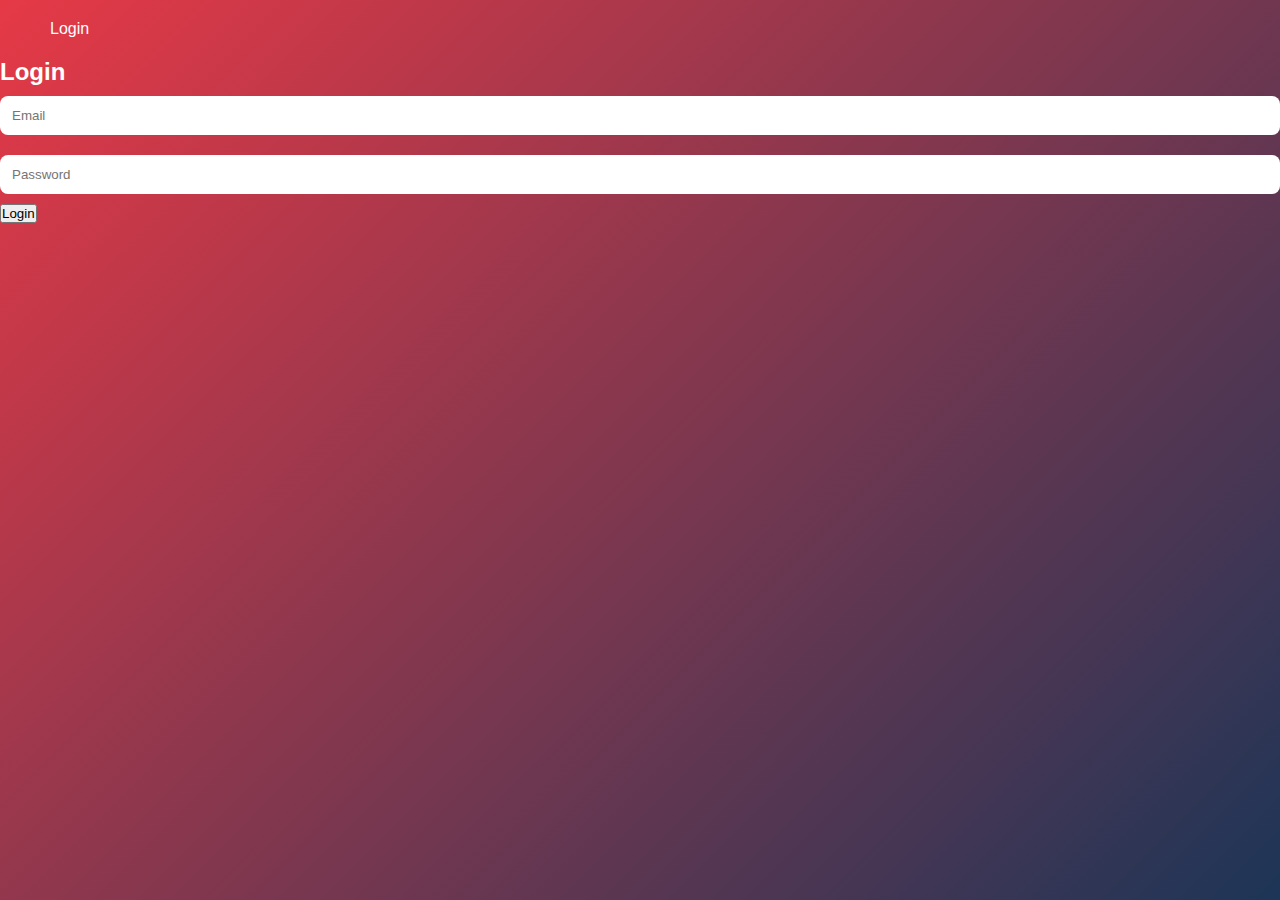
<file: valkyire/lifelink_frontend/lifelink_frontend/dashboard.html>
<!DOCTYPE html>
<html>
<head>
    <title>Dashboard</title>
    <link rel="stylesheet" href="css/style.css">
</head>
<body>

<div class="navbar">Dashboard | <a href="chat.html" style="color: white;">🤖 AI Assistant</a></div>

<div class="container">
    <h2>Your Stats</h2>

    <div class="card">
        <h3>Total Donations</h3>
        <p id="donations">0</p>
    </div>

    <div class="card">
        <h3>Points</h3>
        <p id="points">0</p>
    </div>

    <div class="card">
        <h3>Status</h3>
        <p id="status">Eligible</p>
    </div>

    <h2 style="margin-top: 30px;">Actions</h2>
    
    <button class="btn btn-primary" onclick="location.href='chatbot.html'" style="margin: 10px;">
        🤖 AI Chatbot - Request Blood
    </button>
    
    <button class="btn btn-primary" onclick="location.href='request.html'" style="margin: 10px;">
         Create Blood Request (Form)
    </button>
    
    <button class="btn btn-outline" onclick="location.href='my-requests.html'" style="margin: 10px;">
         My Requests
    </button>
    
    <button class="btn btn-outline" onclick="location.href='my-requests.html'" style="margin: 10px;">
        📋 My Requests
    </button>
    
    <button class="btn btn-outline" onclick="location.href='available-requests.html'" style="margin: 10px;">
        📝 Available Requests
    </button>
</div>

<script src="js/config.js"></script>
<script src="js/api.js"></script>
<script src="js/dashboard.js"></script>

</body>
</html>
</file>
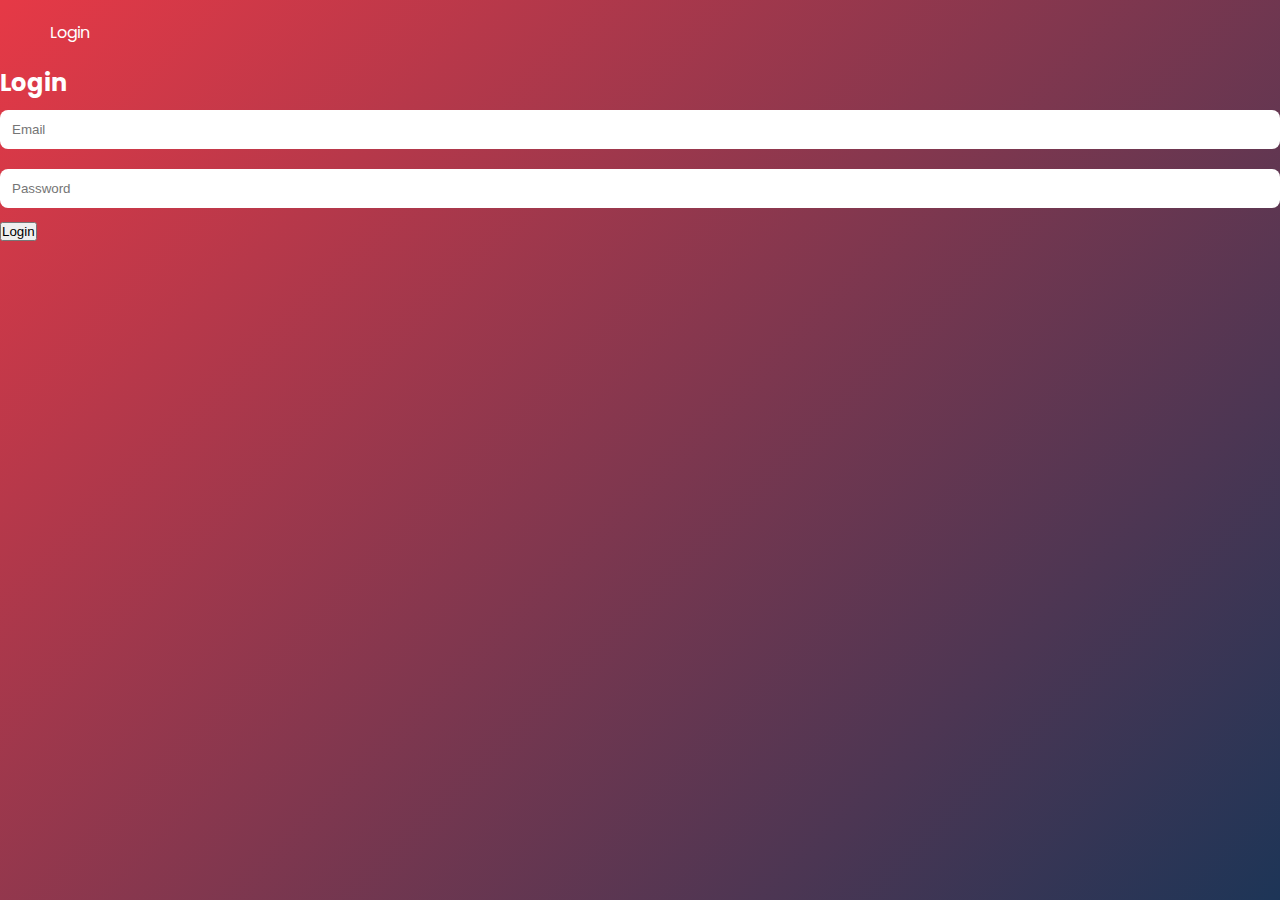
<file: valkyire/lifelink_frontend/lifelink_frontend/login.html>
<!DOCTYPE html>
<html>
<head>
    <title>Login</title>
    <link rel="stylesheet" href="css/style.css">
</head>
<body>

<div class="navbar">Login</div>

<div class="container">
    <h2>Login</h2>

    <input type="email" id="loginEmail" placeholder="Email">
    <input type="password" id="loginPassword" placeholder="Password">

    <button onclick="login()">Login</button>

    <p id="message"></p>
</div>

<script src="js/config.js"></script>
<script src="js/api.js"></script>
<script>
async function login() {
    const loginData = {
        email: document.getElementById("loginEmail").value,
        password: document.getElementById("loginPassword").value
    };

    const result = await apiRequest("/login", "POST", loginData);

    if (result.status === "success") {
        localStorage.setItem("user", JSON.stringify(result.user));
        window.location.href = "dashboard.html";
    } else {
        document.getElementById("message").innerText = result.message || "Login failed";
    }
}
</script>

</body>
</html>
</file>
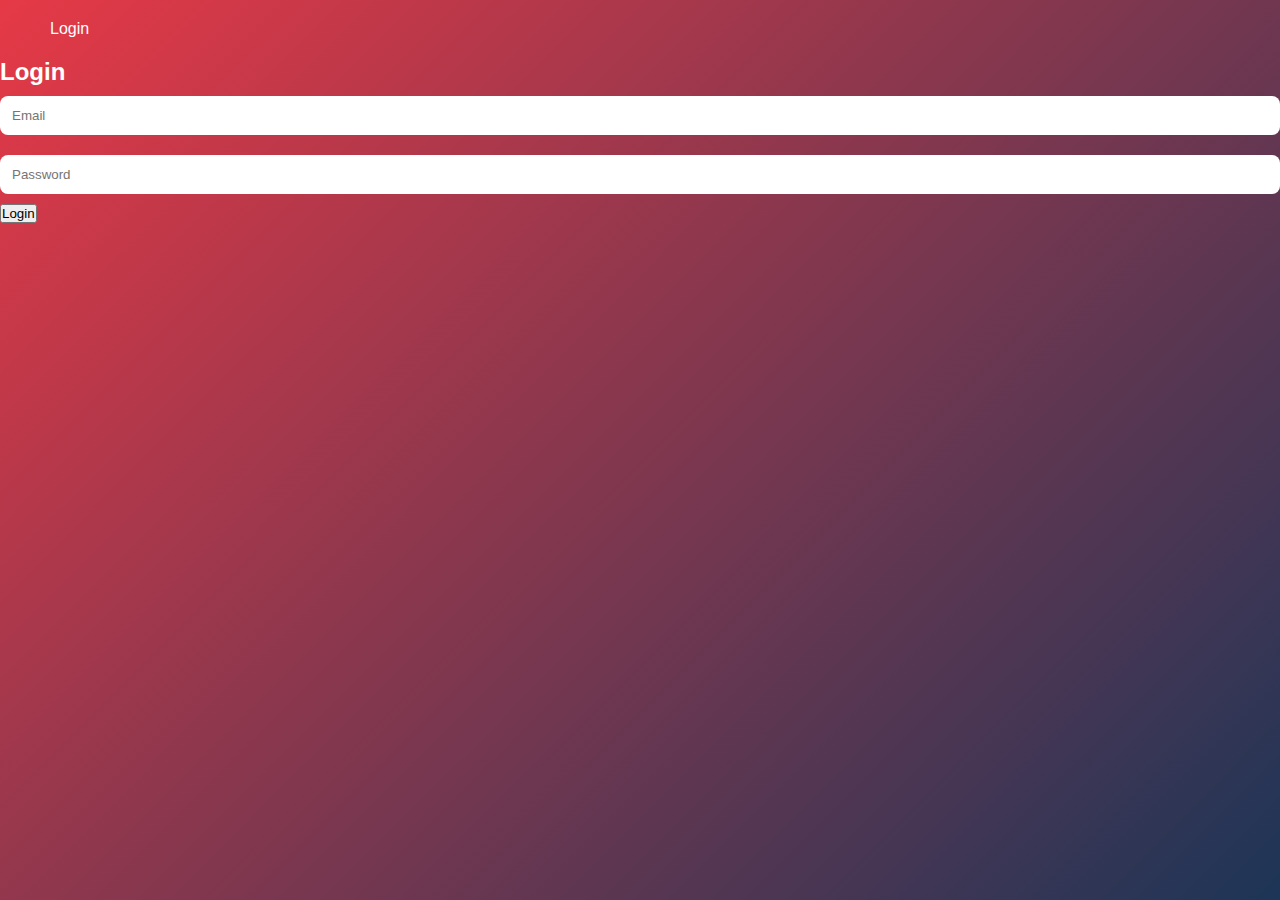
<file: valkyire/lifelink_frontend/lifelink_frontend/my-requests.html>
<!DOCTYPE html>
<html>
<head>
    <title>My Requests</title>
    <link rel="stylesheet" href="css/style.css">
</head>
<body>

<div class="navbar">My Blood Requests</div>

<div class="container">
    <h2>My Requests</h2>
    <div id="requestsList"></div>
</div>

<script src="js/config.js"></script>
<script src="js/api.js"></script>
<script>
window.onload = async function() {
    const user = JSON.parse(localStorage.getItem("user"));
    if (!user) {
        window.location.href = "login.html";
        return;
    }
    
    const result = await apiRequest(`/my-requests?user_id=${user.id}`);
    const list = document.getElementById("requestsList");
    
    if (result.requests && result.requests.length > 0) {
        result.requests.forEach(req => {
            const statusColor = req.status === 'accepted' ? 'green' : 'orange';
            list.innerHTML += `
                <div class="card">
                    <h3>${req.patientName}</h3>
                    <p>Blood Type: ${req.blood}</p>
                    <p>Hospital: ${req.hospital}</p>
                    <p style="color: ${statusColor}; font-weight: bold;">Status: ${req.status.toUpperCase()}</p>
                    <p><small>Created: ${new Date(req.created_at).toLocaleString()}</small></p>
                </div>
            `;
        });
    } else {
        list.innerHTML = "<p>You haven't created any requests yet</p>";
    }
};
</script>

</body>
</html>
</file>
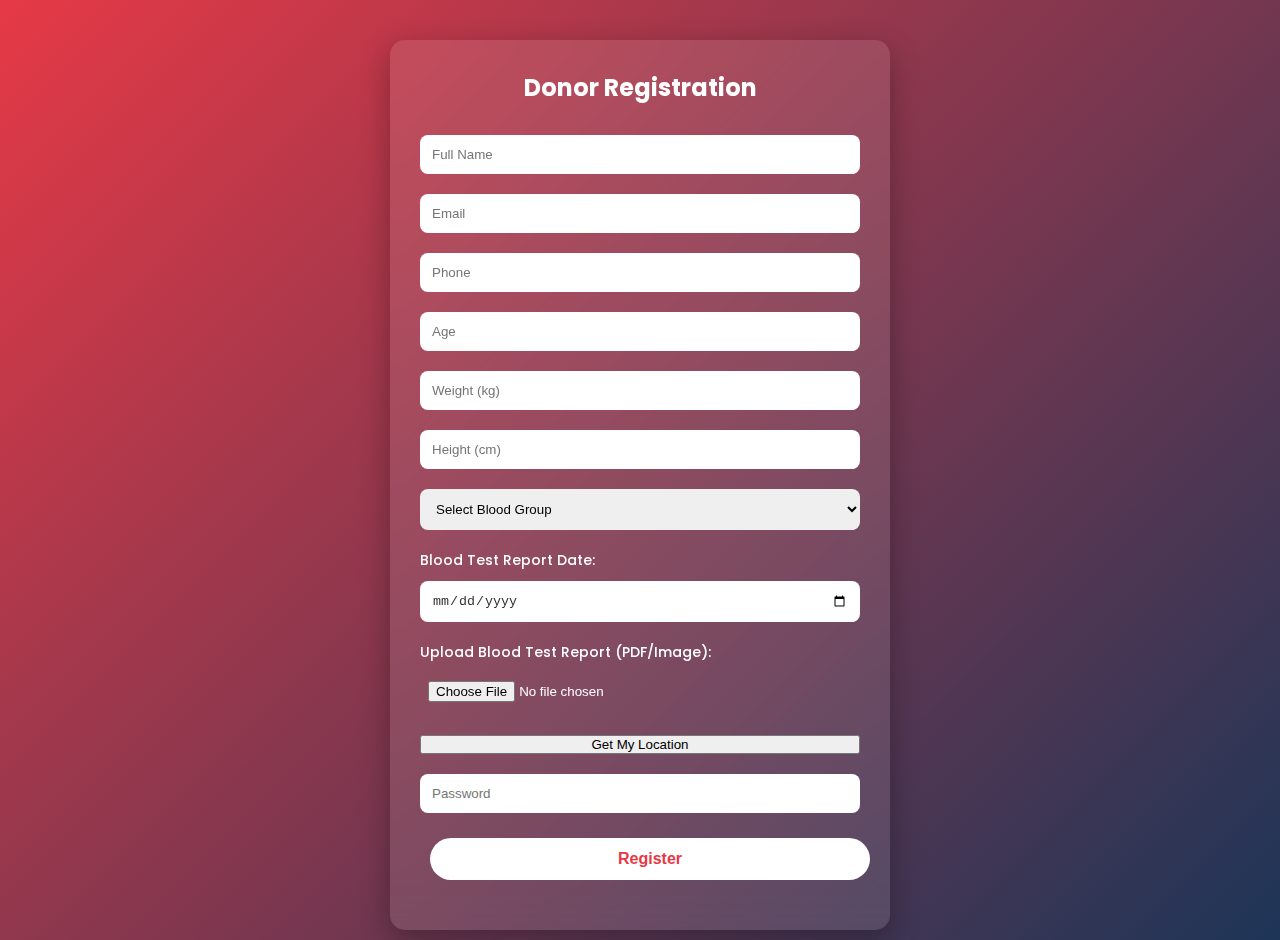
<file: valkyire/lifelink_frontend/lifelink_frontend/register.html>
<!DOCTYPE html>
<html>
<head>
    <title>Register - LifeLink</title>
    <link rel="stylesheet" href="css/style.css">
</head>
<body>

<div class="card">
    <h2>Donor Registration</h2>

    <input type="text" id="name" placeholder="Full Name" required>
    <input type="email" id="email" placeholder="Email" required>
    <input type="text" id="phone" placeholder="Phone" required>
    <input type="number" id="age" placeholder="Age" required>
    <input type="number" step="0.1" id="weight" placeholder="Weight (kg)" required>
    <input type="number" step="0.1" id="height" placeholder="Height (cm)" required>

    <select id="blood" required>
        <option value="">Select Blood Group</option>
        <option>A+</option>
        <option>B+</option>
        <option>O+</option>
        <option>AB+</option>
        <option>A-</option>
        <option>B-</option>
        <option>O-</option>
        <option>AB-</option>
    </select>

    <label style="font-size: 14px; margin-top: 10px;">Blood Test Report Date:</label>
    <input type="date" id="reportDate" required style="color: #333;">

    <label style="font-size: 14px; margin-top: 10px;">Upload Blood Test Report (PDF/Image):</label>
    <input type="file" id="reportFile" accept=".pdf,.jpg,.jpeg,.png" style="padding: 8px;" required>

    <button type="button" onclick="getLocation()">Get My Location</button>
    <p id="locationStatus"></p>
    <input type="password" id="password" placeholder="Password" required>

    <button class="btn btn-primary" onclick="register()">Register</button>

    <div class="message" id="message"></div>
</div>

<script src="js/config.js"></script>
<script src="js/api.js"></script>
<script>
let userLat = 0, userLon = 0;

function getLocation() {
    if (navigator.geolocation) {
        navigator.geolocation.getCurrentPosition(
            (position) => {
                userLat = position.coords.latitude;
                userLon = position.coords.longitude;
                document.getElementById("locationStatus").innerText = `Location captured: ${userLat.toFixed(4)}, ${userLon.toFixed(4)}`;
            },
            () => {
                document.getElementById("locationStatus").innerText = "Location access denied";
            }
        );
    } else {
        document.getElementById("locationStatus").innerText = "GPS not supported";
    }
}

async function register() {
    const age = parseInt(document.getElementById("age").value);
    const weight = parseFloat(document.getElementById("weight").value);
    const height = parseFloat(document.getElementById("height").value);
    const reportDate = new Date(document.getElementById("reportDate").value);
    const today = new Date();
    const daysDiff = Math.floor((today - reportDate) / (1000 * 60 * 60 * 24));

    if (age < 18 || age > 65) {
        document.getElementById("message").innerText = "Age must be between 18 and 65";
        return;
    }

    if (weight < 50) {
        document.getElementById("message").innerText = "Weight must be at least 50 kg";
        return;
    }

    if (height < 150) {
        document.getElementById("message").innerText = "Height must be at least 150 cm";
        return;
    }

    if (daysDiff > 90) {
        document.getElementById("message").innerText = "Blood test report must be within last 90 days";
        return;
    }

    if (daysDiff < 0) {
        document.getElementById("message").innerText = "Report date cannot be in the future";
        return;
    }

    if (!userLat || !userLon) {
        document.getElementById("message").innerText = "Please get your location first";
        return;
    }

    const file = document.getElementById("reportFile").files[0];
    if (!file) {
        document.getElementById("message").innerText = "Please upload blood test report";
        return;
    }

    const reader = new FileReader();
    reader.onload = async function(e) {
        const userData = {
            name: document.getElementById("name").value,
            email: document.getElementById("email").value,
            phone: document.getElementById("phone").value,
            age: age,
            weight: weight,
            height: height,
            blood: document.getElementById("blood").value,
            latitude: userLat,
            longitude: userLon,
            password: document.getElementById("password").value,
            reportData: e.target.result,
            reportName: file.name,
            reportDate: document.getElementById("reportDate").value
        };

        const result = await apiRequest("/register", "POST", userData);
        document.getElementById("message").innerText = result.message || "Registration submitted! You will receive an email once verified.";
    };
    reader.readAsDataURL(file);
}
</script>

</body>
</html>
</file>
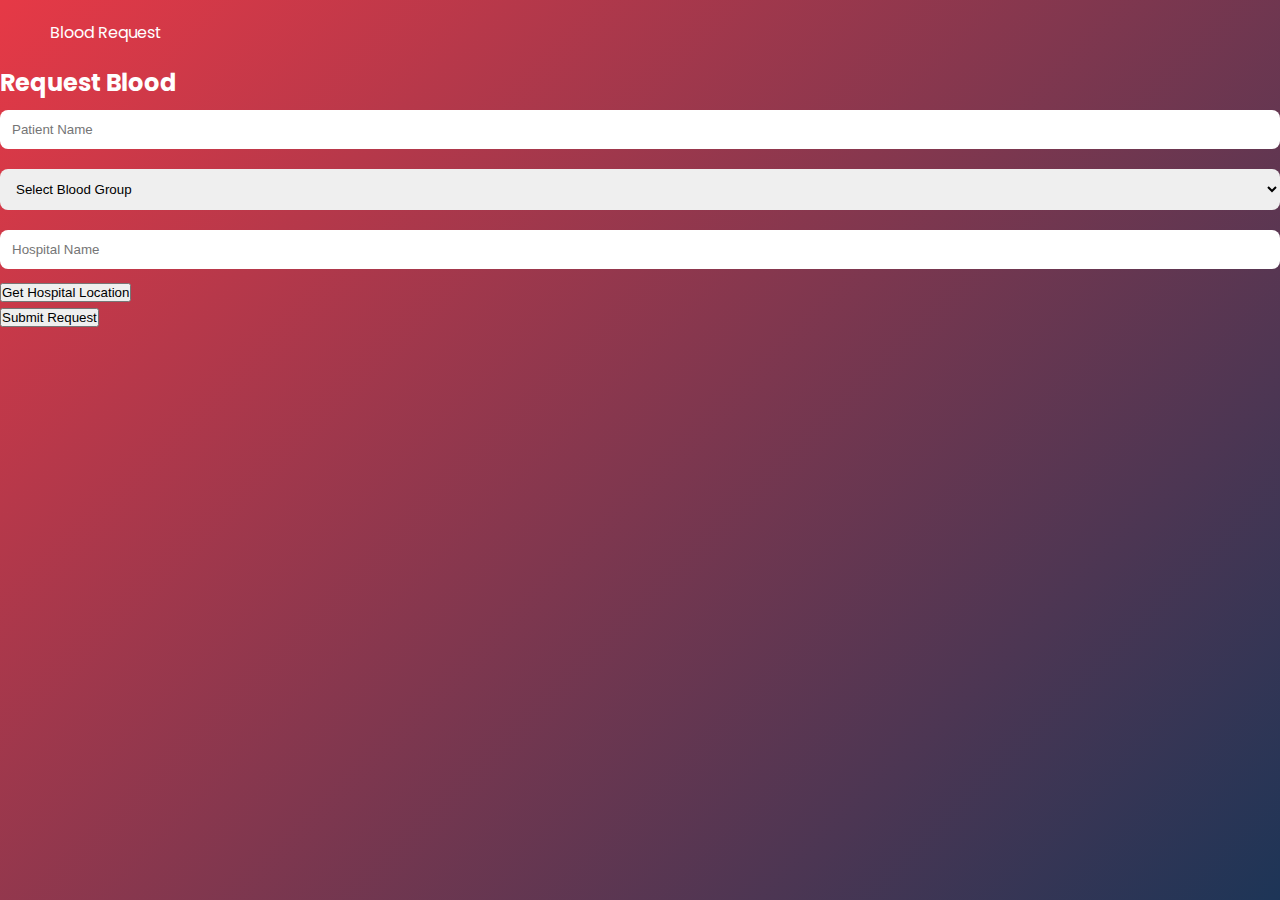
<file: valkyire/lifelink_frontend/lifelink_frontend/request.html>
<!DOCTYPE html>
<html>
<head>
    <title>Request Blood</title>
    <link rel="stylesheet" href="css/style.css">
</head>
<body>

<div class="navbar">Blood Request</div>

<div class="container">
    <h2>Request Blood</h2>

    <input type="text" id="patientName" placeholder="Patient Name">
    
    <select id="bloodNeeded">
        <option value="">Select Blood Group</option>
        <option>A+</option>
        <option>B+</option>
        <option>O+</option>
        <option>AB+</option>
        <option>A-</option>
        <option>B-</option>
        <option>O-</option>
        <option>AB-</option>
    </select>

    <input type="text" id="hospital" placeholder="Hospital Name">
    <button type="button" onclick="getLocation()">Get Hospital Location</button>
    <p id="locationStatus"></p>

    <button onclick="createRequest()">Submit Request</button>

    <p id="message"></p>
</div>

<script src="js/config.js"></script>
<script src="js/api.js"></script>
<script>
let reqLat = 0, reqLon = 0;

function getLocation() {
    if (navigator.geolocation) {
        navigator.geolocation.getCurrentPosition(
            (position) => {
                reqLat = position.coords.latitude;
                reqLon = position.coords.longitude;
                document.getElementById("locationStatus").innerText = `Location: ${reqLat.toFixed(4)}, ${reqLon.toFixed(4)}`;
            },
            () => {
                document.getElementById("locationStatus").innerText = "Location access denied";
            }
        );
    } else {
        document.getElementById("locationStatus").innerText = "GPS not supported";
    }
}

async function createRequest() {
    if (!reqLat || !reqLon) {
        document.getElementById("message").innerText = "Please get location first";
        return;
    }
    
    const user = JSON.parse(localStorage.getItem("user"));
    
    const requestData = {
        patientName: document.getElementById("patientName").value,
        blood: document.getElementById("bloodNeeded").value,
        hospital: document.getElementById("hospital").value,
        latitude: reqLat,
        longitude: reqLon,
        user_id: user.id
    };

    const result = await apiRequest("/create-request", "POST", requestData);
    document.getElementById("message").innerText = result.message;
}
</script>

</body>
</html>
</file>
<file: valkyire/lifelink_frontend/lifelink_frontend/css/style.css>
/* Google Font */
@import url('https://fonts.googleapis.com/css2?family=Poppins:wght@300;400;600;700&display=swap');

* {
    margin: 0;
    padding: 0;
    box-sizing: border-box;
}

body {
    font-family: 'Poppins', sans-serif;
    background: linear-gradient(135deg, #e63946, #1d3557);
    min-height: 100vh;
    color: white;
}

/* NAVBAR */
.navbar {
    padding: 20px 50px;
    display: flex;
    justify-content: space-between;
    align-items: center;
}

.logo {
    font-size: 22px;
    font-weight: 700;
}

.nav-links a {
    color: white;
    text-decoration: none;
    margin-left: 20px;
    font-weight: 500;
}

/* HERO */
.hero {
    text-align: center;
    margin-top: 80px;
    padding: 0 20px;
}

.hero h1 {
    font-size: 48px;
    font-weight: 700;
}

.hero p {
    margin-top: 15px;
    font-size: 18px;
    opacity: 0.9;
}

.hero-buttons {
    margin-top: 30px;
}

.btn {
    padding: 12px 28px;
    border-radius: 30px;
    border: none;
    cursor: pointer;
    font-size: 16px;
    margin: 10px;
    transition: 0.3s;
}

.btn-primary {
    background: white;
    color: #e63946;
    font-weight: 600;
}

.btn-primary:hover {
    transform: translateY(-3px);
    box-shadow: 0 10px 20px rgba(0,0,0,0.3);
}

.btn-outline {
    background: transparent;
    border: 2px solid white;
    color: white;
}

.btn-outline:hover {
    background: white;
    color: #1d3557;
}

/* GLASS CARD */
.card {
    background: rgba(255,255,255,0.1);
    backdrop-filter: blur(15px);
    padding: 30px;
    border-radius: 15px;
    width: 90%;
    max-width: 500px;
    margin: 40px auto;
    box-shadow: 0 10px 30px rgba(0,0,0,0.3);
}

.card h2 {
    text-align: center;
    margin-bottom: 20px;
    font-size: 24px;
}

.card h3 {
    margin-top: 15px;
    font-size: 20px;
    border-bottom: 2px solid rgba(255,255,255,0.3);
    padding-bottom: 10px;
}

.card p {
    margin: 8px 0;
    font-size: 14px;
    line-height: 1.6;
}

.card label {
    display: block;
    margin-top: 15px;
    font-size: 14px;
    font-weight: 500;
}

input, select {
    width: 100%;
    padding: 12px;
    margin: 10px 0;
    border-radius: 8px;
    border: none;
    outline: none;
}

.card button {
    width: 100%;
    margin-top: 15px;
}

.message {
    text-align: center;
    margin-top: 10px;
    font-size: 14px;
}

/* DASHBOARD */
.dashboard {
    padding: 40px;
}

.stats {
    display: grid;
    grid-template-columns: repeat(auto-fit, minmax(200px, 1fr));
    gap: 20px;
    margin-top: 30px;
}

.stat-card {
    background: rgba(255,255,255,0.1);
    padding: 25px;
    border-radius: 15px;
    text-align: center;
    backdrop-filter: blur(15px);
    transition: 0.3s;
}

.stat-card:hover {
    transform: scale(1.05);
}

/* CHAT */
#chat-box {
    color: #333;
    background: rgba(255,255,255,0.9);
    padding: 20px;
    border-radius: 10px;
    max-height: 400px;
    overflow-y: auto;
}

#message-input {
    color: #333;
}
</file>
